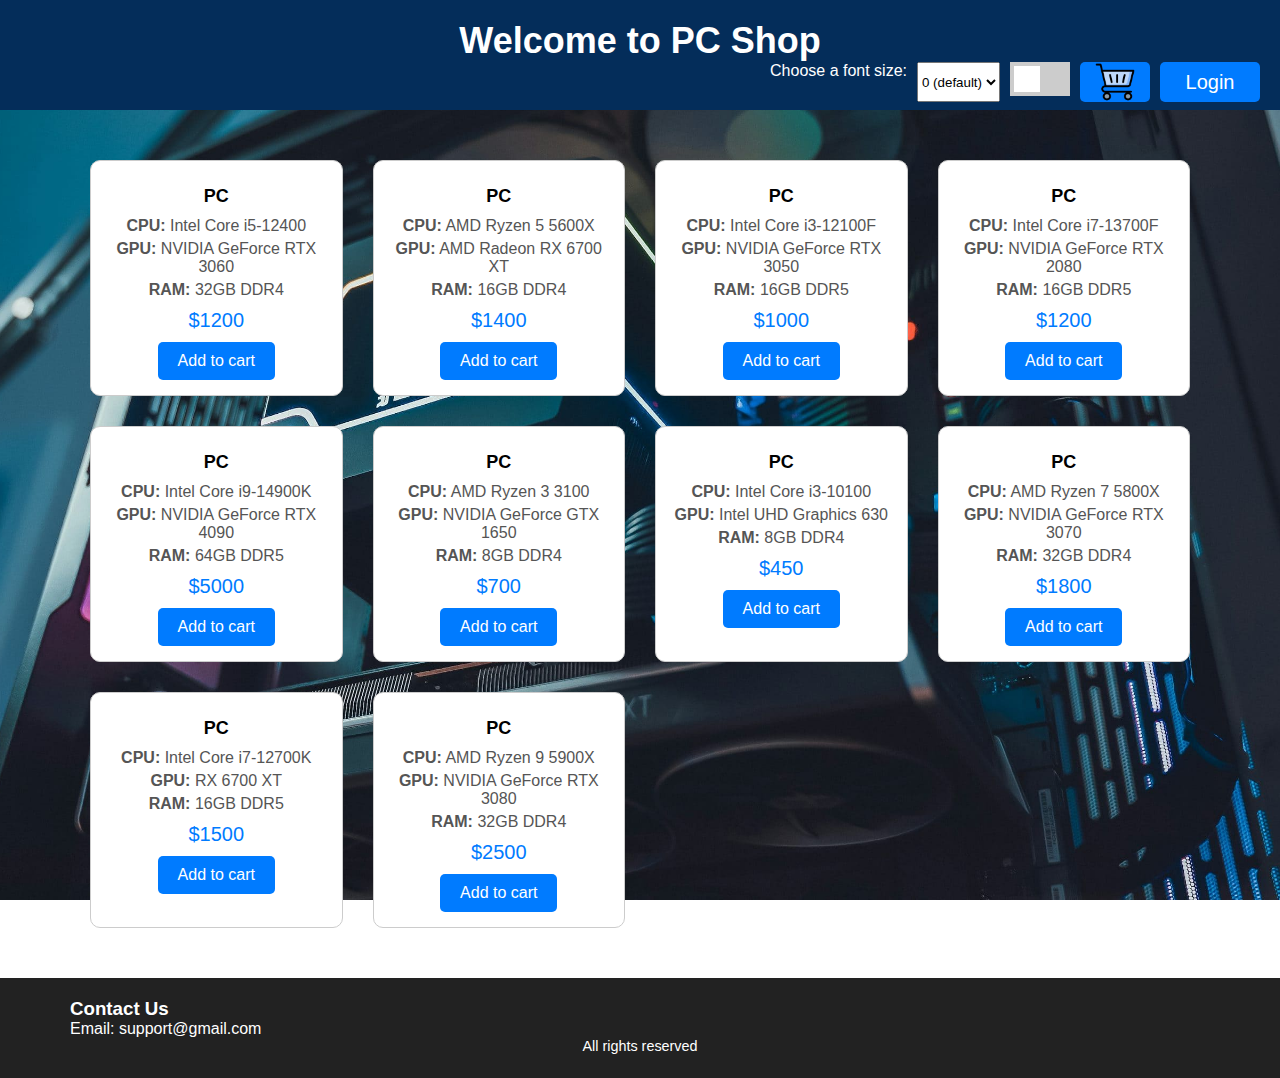
<file: index.html>
<!doctype html>
<html lang="en">
    <head>
        <meta charset="UTF-8" />
        <meta name="description" content="PC Shop" />
        <meta name="keywords" content="PC,shop,cpu,gpu" />
        <meta name="author" content="Yurii Boholiubov" />
        <meta name="viewport" content="width=device-width,initial-scale=1.0" />

        <link rel="icon" href="resources/icon.png" type="image/x-icon" />

        <link rel="stylesheet" href="resources/styles.css" />
        <script src="script.js" defer></script>

        <title>PC Shop</title>
    </head>
    <body>
        <header>
            <h1 id="welcome">Welcome to PC Shop</h1>
            <div class="container">
                <label for="sizeSelector" id="label">Choose a font size:</label>
                <select id="sizeSelector">
                    <option value="-5">-5</option>
                    <option value="-4">-4</option>
                    <option value="-3">-3</option>
                    <option value="-2">-2</option>
                    <option value="-1">-1</option>
                    <option value="0" selected>0 (default)</option>
                    <option value="1">+1</option>
                    <option value="2">+2</option>
                    <option value="3">+3</option>
                    <option value="4">+4</option>
                    <option value="5">+5</option>
                </select>
                <label class="switch">
                    <input type="checkbox" id="theme-toggle" />
                    <span class="slider"></span>
                </label>
                <a class="cartbutton"></a>
                <a href="login/login.html" class="loginbutton">Login</a>
            </div>
        </header>
        <main>
            <div class="productContainer" id="productContainer"></div>
        </main>
        <footer>
            <div class="footer">
                <div class="footerSection">
                    <h3>Contact Us</h3>
                    <p>Email: support@gmail.com</p>
                </div>
            </div>
            <div class="footerBottom">
                <p>All rights reserved</p>
            </div>
        </footer>
    </body>
</html>
</file>
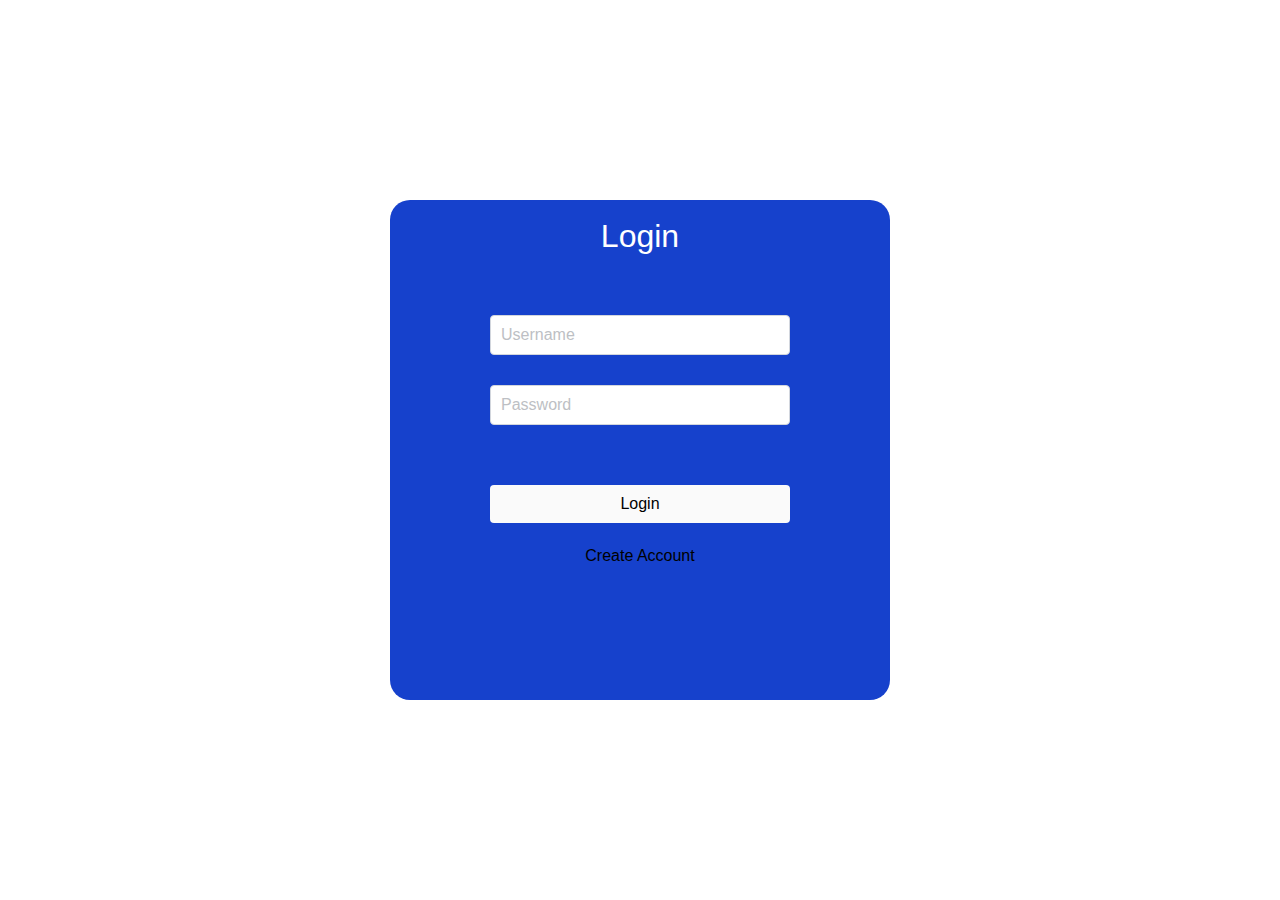
<file: login/login.html>
<!DOCTYPE html>
<html lang="en">
<head>
    <meta charset="UTF-8">
    <meta name="viewport" content="width=device-width, initial-scale=1.0">
    <title>Login Page</title>
    <link rel="stylesheet" href="chota.css"> <!-- https://jenil.github.io/chota/ -->
    <link rel="stylesheet" href="loginstyle.css">
</head>
<body>
    <div class="container1488">
        <h1 id="title">Login</h1>
        <input class="field" type="text" placeholder="Username">
        <input type="checkbox" id="emailOnOff" style="display: none;" >
        <input class="field" id="email" type="email" placeholder="Email">
        <input class="field" type="password" placeholder="Password">
        <a class="button primary" id="login" href="/index.html">Login</a>
        <label for="emailOnOff" class="createaccount" id="createaccount"></label>
    </div>
</body>
</html>
</file>
<file: resources/styles.css>
@import "slider.css";
@import "style.css";
@import "card.css";

/*# sourceMappingURL=styles.css.map */
</file>
<file: login/chota.css>
/*!
 * chota.css v0.9.2 | MIT License | https://github.com/jenil/chota
 */
:root {
  --bg-color: #fff;
  --bg-secondary-color: #f3f3f6;
  --color-primary: #14854f;
  --color-lightGrey: #d2d6dd;
  --color-grey: #747681;
  --color-darkGrey: #3f4144;
  --color-error: #d43939;
  --color-success: #28bd14;
  --grid-maxWidth: 120rem;
  --grid-gutter: 2rem;
  --font-size: 1.6rem;
  --font-color: #333;
  --font-family-sans: -apple-system, "BlinkMacSystemFont", "Avenir",
    "Avenir Next", "Segoe UI", "Roboto", "Oxygen", "Ubuntu", "Cantarell",
    "Fira Sans", "Droid Sans", "Helvetica Neue", sans-serif;
  --font-family-mono: monaco, "Consolas", "Lucida Console", monospace;
}
html {
  -webkit-box-sizing: border-box;
          box-sizing: border-box;
  font-size: 62.5%;
  line-height: 1.15;
  -webkit-text-size-adjust: 100%;
     -moz-text-size-adjust: 100%;
      -ms-text-size-adjust: 100%;
          text-size-adjust: 100%;
}
*,
*::before,
*::after {
  -webkit-box-sizing: inherit;
          box-sizing: inherit;
}
body {
  background-color: var(--bg-color);
  line-height: 1.6;
  font-size: var(--font-size);
  color: var(--font-color);
  font-family: "Segoe UI", "Helvetica Neue", sans-serif; /* fallback */
  font-family: var(--font-family-sans);
  margin: 0;
  padding: 0;
}
h1,
h2,
h3,
h4,
h5,
h6 {
  font-weight: 500;
  margin: 0.35em 0 0.7em;
}
h1 {
  font-size: 2em;
}
h2 {
  font-size: 1.75em;
}
h3 {
  font-size: 1.5em;
}
h4 {
  font-size: 1.25em;
}
h5 {
  font-size: 1em;
}
h6 {
  font-size: 0.85em;
}
a {
  color: var(--color-primary);
  text-decoration: none;
}
a:hover:not(.button) {
  opacity: 0.75;
}
button {
  font-family: inherit;
}
p {
  margin-top: 0;
}
blockquote {
  background-color: var(--bg-secondary-color);
  padding: 1.5rem 2rem;
  border-left: 3px solid var(--color-lightGrey);
}
dl dt {
  font-weight: bold;
}
hr {
  border: none;
  background-color: var(--color-lightGrey);
  height: 1px;
  margin: 1rem 0;
}
table {
  width: 100%;
  border: none;
  border-collapse: collapse;
  border-spacing: 0;
  text-align: left;
}
table.striped tr:nth-of-type(2n) {
  background-color: var(--bg-secondary-color);
}
td,
th {
  vertical-align: middle;
  padding: 1.2rem 0.4rem;
}
thead {
  border-bottom: 2px solid var(--color-lightGrey);
}
tfoot {
  border-top: 2px solid var(--color-lightGrey);
}
code,
kbd,
pre,
samp,
tt {
  font-family: var(--font-family-mono);
}
code,
kbd {
  font-size: 90%;
  white-space: pre-wrap;
  border-radius: 4px;
  padding: 0.2em 0.4em;
  background-color: var(--bg-secondary-color);
  color: var(--color-error);
}
pre {
  background-color: var(--bg-secondary-color);
  font-size: 1em;
  padding: 1rem;
  overflow-x: auto;
}
pre code {
  background: none;
  padding: 0;
}
abbr[title] {
  border-bottom: none;
  text-decoration: underline;
  -webkit-text-decoration: underline dotted;
          text-decoration: underline dotted;
}
img {
  max-width: 100%;
}
fieldset {
  border: 1px solid var(--color-lightGrey);
}
iframe {
  border: 0;
}
.container {
  max-width: var(--grid-maxWidth);
  margin: 0 auto;
  width: 96%;
  padding: 0 calc(var(--grid-gutter) / 2);
}
.row {
  display: -webkit-box;
  display: -ms-flexbox;
  display: flex;
  -webkit-box-orient: horizontal;
  -webkit-box-direction: normal;
      -ms-flex-flow: row wrap;
          flex-flow: row wrap;
  -webkit-box-pack: start;
      -ms-flex-pack: start;
          justify-content: flex-start;
  margin-left: calc(var(--grid-gutter) / -2);
  margin-right: calc(var(--grid-gutter) / -2);
}
.row.reverse {
  -webkit-box-orient: horizontal;
  -webkit-box-direction: reverse;
      -ms-flex-direction: row-reverse;
          flex-direction: row-reverse;
}
.col {
  -webkit-box-flex: 1;
      -ms-flex: 1;
          flex: 1;
}
.col,
[class*=" col-"],
[class^="col-"] {
  margin: 0 calc(var(--grid-gutter) / 2) calc(var(--grid-gutter) / 2);
}
.col-1 {
  -webkit-box-flex: 0;
      -ms-flex: 0 0 calc((100% / (12/1)) - var(--grid-gutter));
          flex: 0 0 calc((100% / (12/1)) - var(--grid-gutter));
  max-width: calc((100% / (12/1)) - var(--grid-gutter));
}
.col-2 {
  -webkit-box-flex: 0;
      -ms-flex: 0 0 calc((100% / (12/2)) - var(--grid-gutter));
          flex: 0 0 calc((100% / (12/2)) - var(--grid-gutter));
  max-width: calc((100% / (12/2)) - var(--grid-gutter));
}
.col-3 {
  -webkit-box-flex: 0;
      -ms-flex: 0 0 calc((100% / (12/3)) - var(--grid-gutter));
          flex: 0 0 calc((100% / (12/3)) - var(--grid-gutter));
  max-width: calc((100% / (12/3)) - var(--grid-gutter));
}
.col-4 {
  -webkit-box-flex: 0;
      -ms-flex: 0 0 calc((100% / (12/4)) - var(--grid-gutter));
          flex: 0 0 calc((100% / (12/4)) - var(--grid-gutter));
  max-width: calc((100% / (12/4)) - var(--grid-gutter));
}
.col-5 {
  -webkit-box-flex: 0;
      -ms-flex: 0 0 calc((100% / (12/5)) - var(--grid-gutter));
          flex: 0 0 calc((100% / (12/5)) - var(--grid-gutter));
  max-width: calc((100% / (12/5)) - var(--grid-gutter));
}
.col-6 {
  -webkit-box-flex: 0;
      -ms-flex: 0 0 calc((100% / (12/6)) - var(--grid-gutter));
          flex: 0 0 calc((100% / (12/6)) - var(--grid-gutter));
  max-width: calc((100% / (12/6)) - var(--grid-gutter));
}
.col-7 {
  -webkit-box-flex: 0;
      -ms-flex: 0 0 calc((100% / (12/7)) - var(--grid-gutter));
          flex: 0 0 calc((100% / (12/7)) - var(--grid-gutter));
  max-width: calc((100% / (12/7)) - var(--grid-gutter));
}
.col-8 {
  -webkit-box-flex: 0;
      -ms-flex: 0 0 calc((100% / (12/8)) - var(--grid-gutter));
          flex: 0 0 calc((100% / (12/8)) - var(--grid-gutter));
  max-width: calc((100% / (12/8)) - var(--grid-gutter));
}
.col-9 {
  -webkit-box-flex: 0;
      -ms-flex: 0 0 calc((100% / (12/9)) - var(--grid-gutter));
          flex: 0 0 calc((100% / (12/9)) - var(--grid-gutter));
  max-width: calc((100% / (12/9)) - var(--grid-gutter));
}
.col-10 {
  -webkit-box-flex: 0;
      -ms-flex: 0 0 calc((100% / (12/10)) - var(--grid-gutter));
          flex: 0 0 calc((100% / (12/10)) - var(--grid-gutter));
  max-width: calc((100% / (12/10)) - var(--grid-gutter));
}
.col-11 {
  -webkit-box-flex: 0;
      -ms-flex: 0 0 calc((100% / (12/11)) - var(--grid-gutter));
          flex: 0 0 calc((100% / (12/11)) - var(--grid-gutter));
  max-width: calc((100% / (12/11)) - var(--grid-gutter));
}
.col-12 {
  -webkit-box-flex: 0;
      -ms-flex: 0 0 calc((100% / (12/12)) - var(--grid-gutter));
          flex: 0 0 calc((100% / (12/12)) - var(--grid-gutter));
  max-width: calc((100% / (12/12)) - var(--grid-gutter));
}
@media screen and (max-width: 599px) {
  .container {
    width: 100%;
  }

  .col,
  [class*="col-"],
  [class^="col-"] {
    -webkit-box-flex: 0;
        -ms-flex: 0 1 100%;
            flex: 0 1 100%;
    max-width: 100%;
  }
}
@media screen and (min-width: 900px) {
  .col-1-md {
    -webkit-box-flex: 0;
        -ms-flex: 0 0 calc((100% / (12/1)) - var(--grid-gutter));
            flex: 0 0 calc((100% / (12/1)) - var(--grid-gutter));
    max-width: calc((100% / (12/1)) - var(--grid-gutter));
  }

  .col-2-md {
    -webkit-box-flex: 0;
        -ms-flex: 0 0 calc((100% / (12/2)) - var(--grid-gutter));
            flex: 0 0 calc((100% / (12/2)) - var(--grid-gutter));
    max-width: calc((100% / (12/2)) - var(--grid-gutter));
  }

  .col-3-md {
    -webkit-box-flex: 0;
        -ms-flex: 0 0 calc((100% / (12/3)) - var(--grid-gutter));
            flex: 0 0 calc((100% / (12/3)) - var(--grid-gutter));
    max-width: calc((100% / (12/3)) - var(--grid-gutter));
  }

  .col-4-md {
    -webkit-box-flex: 0;
        -ms-flex: 0 0 calc((100% / (12/4)) - var(--grid-gutter));
            flex: 0 0 calc((100% / (12/4)) - var(--grid-gutter));
    max-width: calc((100% / (12/4)) - var(--grid-gutter));
  }

  .col-5-md {
    -webkit-box-flex: 0;
        -ms-flex: 0 0 calc((100% / (12/5)) - var(--grid-gutter));
            flex: 0 0 calc((100% / (12/5)) - var(--grid-gutter));
    max-width: calc((100% / (12/5)) - var(--grid-gutter));
  }

  .col-6-md {
    -webkit-box-flex: 0;
        -ms-flex: 0 0 calc((100% / (12/6)) - var(--grid-gutter));
            flex: 0 0 calc((100% / (12/6)) - var(--grid-gutter));
    max-width: calc((100% / (12/6)) - var(--grid-gutter));
  }

  .col-7-md {
    -webkit-box-flex: 0;
        -ms-flex: 0 0 calc((100% / (12/7)) - var(--grid-gutter));
            flex: 0 0 calc((100% / (12/7)) - var(--grid-gutter));
    max-width: calc((100% / (12/7)) - var(--grid-gutter));
  }

  .col-8-md {
    -webkit-box-flex: 0;
        -ms-flex: 0 0 calc((100% / (12/8)) - var(--grid-gutter));
            flex: 0 0 calc((100% / (12/8)) - var(--grid-gutter));
    max-width: calc((100% / (12/8)) - var(--grid-gutter));
  }

  .col-9-md {
    -webkit-box-flex: 0;
        -ms-flex: 0 0 calc((100% / (12/9)) - var(--grid-gutter));
            flex: 0 0 calc((100% / (12/9)) - var(--grid-gutter));
    max-width: calc((100% / (12/9)) - var(--grid-gutter));
  }

  .col-10-md {
    -webkit-box-flex: 0;
        -ms-flex: 0 0 calc((100% / (12/10)) - var(--grid-gutter));
            flex: 0 0 calc((100% / (12/10)) - var(--grid-gutter));
    max-width: calc((100% / (12/10)) - var(--grid-gutter));
  }

  .col-11-md {
    -webkit-box-flex: 0;
        -ms-flex: 0 0 calc((100% / (12/11)) - var(--grid-gutter));
            flex: 0 0 calc((100% / (12/11)) - var(--grid-gutter));
    max-width: calc((100% / (12/11)) - var(--grid-gutter));
  }

  .col-12-md {
    -webkit-box-flex: 0;
        -ms-flex: 0 0 calc((100% / (12/12)) - var(--grid-gutter));
            flex: 0 0 calc((100% / (12/12)) - var(--grid-gutter));
    max-width: calc((100% / (12/12)) - var(--grid-gutter));
  }
}
@media screen and (min-width: 1200px) {
  .col-1-lg {
    -webkit-box-flex: 0;
        -ms-flex: 0 0 calc((100% / (12/1)) - var(--grid-gutter));
            flex: 0 0 calc((100% / (12/1)) - var(--grid-gutter));
    max-width: calc((100% / (12/1)) - var(--grid-gutter));
  }

  .col-2-lg {
    -webkit-box-flex: 0;
        -ms-flex: 0 0 calc((100% / (12/2)) - var(--grid-gutter));
            flex: 0 0 calc((100% / (12/2)) - var(--grid-gutter));
    max-width: calc((100% / (12/2)) - var(--grid-gutter));
  }

  .col-3-lg {
    -webkit-box-flex: 0;
        -ms-flex: 0 0 calc((100% / (12/3)) - var(--grid-gutter));
            flex: 0 0 calc((100% / (12/3)) - var(--grid-gutter));
    max-width: calc((100% / (12/3)) - var(--grid-gutter));
  }

  .col-4-lg {
    -webkit-box-flex: 0;
        -ms-flex: 0 0 calc((100% / (12/4)) - var(--grid-gutter));
            flex: 0 0 calc((100% / (12/4)) - var(--grid-gutter));
    max-width: calc((100% / (12/4)) - var(--grid-gutter));
  }

  .col-5-lg {
    -webkit-box-flex: 0;
        -ms-flex: 0 0 calc((100% / (12/5)) - var(--grid-gutter));
            flex: 0 0 calc((100% / (12/5)) - var(--grid-gutter));
    max-width: calc((100% / (12/5)) - var(--grid-gutter));
  }

  .col-6-lg {
    -webkit-box-flex: 0;
        -ms-flex: 0 0 calc((100% / (12/6)) - var(--grid-gutter));
            flex: 0 0 calc((100% / (12/6)) - var(--grid-gutter));
    max-width: calc((100% / (12/6)) - var(--grid-gutter));
  }

  .col-7-lg {
    -webkit-box-flex: 0;
        -ms-flex: 0 0 calc((100% / (12/7)) - var(--grid-gutter));
            flex: 0 0 calc((100% / (12/7)) - var(--grid-gutter));
    max-width: calc((100% / (12/7)) - var(--grid-gutter));
  }

  .col-8-lg {
    -webkit-box-flex: 0;
        -ms-flex: 0 0 calc((100% / (12/8)) - var(--grid-gutter));
            flex: 0 0 calc((100% / (12/8)) - var(--grid-gutter));
    max-width: calc((100% / (12/8)) - var(--grid-gutter));
  }

  .col-9-lg {
    -webkit-box-flex: 0;
        -ms-flex: 0 0 calc((100% / (12/9)) - var(--grid-gutter));
            flex: 0 0 calc((100% / (12/9)) - var(--grid-gutter));
    max-width: calc((100% / (12/9)) - var(--grid-gutter));
  }

  .col-10-lg {
    -webkit-box-flex: 0;
        -ms-flex: 0 0 calc((100% / (12/10)) - var(--grid-gutter));
            flex: 0 0 calc((100% / (12/10)) - var(--grid-gutter));
    max-width: calc((100% / (12/10)) - var(--grid-gutter));
  }

  .col-11-lg {
    -webkit-box-flex: 0;
        -ms-flex: 0 0 calc((100% / (12/11)) - var(--grid-gutter));
            flex: 0 0 calc((100% / (12/11)) - var(--grid-gutter));
    max-width: calc((100% / (12/11)) - var(--grid-gutter));
  }

  .col-12-lg {
    -webkit-box-flex: 0;
        -ms-flex: 0 0 calc((100% / (12/12)) - var(--grid-gutter));
            flex: 0 0 calc((100% / (12/12)) - var(--grid-gutter));
    max-width: calc((100% / (12/12)) - var(--grid-gutter));
  }
}
fieldset {
  padding: 0.5rem 2rem;
}
legend {
  text-transform: uppercase;
  font-size: 0.8em;
  letter-spacing: 0.1rem;
}
input:not([type="checkbox"], [type="radio"], [type="submit"], [type="color"], [type="button"], [type="reset"]),
select,
textarea,
textarea[type="text"] {
  font-family: inherit;
  padding: 0.8rem 1rem;
  border-radius: 4px;
  border: 1px solid var(--color-lightGrey);
  font-size: 1em;
  -webkit-transition: all 0.2s ease;
  transition: all 0.2s ease;
  display: block;
  width: 100%;
}
input[type="checkbox"],
input[type="radio"],
input[type="range"],
progress {
  accent-color: var(--color-primary);
}
select {
  -webkit-appearance: none;
     -moz-appearance: none;
          appearance: none;
  background: #f3f3f6 no-repeat 100%;
  background-size: 1ex;
  background-origin: content-box;
  background-image: url("data:image/svg+xml;utf8,<svg xmlns='http://www.w3.org/2000/svg' width='60' height='40' fill='%23555'><polygon points='0,0 60,0 30,40'/></svg>");
}
.button,
[type="button"],
[type="reset"],
[type="submit"],
button {
  padding: 1rem 2.5rem;
  color: var(--color-darkGrey);
  background: var(--color-lightGrey);
  border-radius: 4px;
  border: 1px solid transparent;
  font-size: var(--font-size);
  line-height: 1;
  text-align: center;
  -webkit-transition: opacity 0.2s ease;
  transition: opacity 0.2s ease;
  text-decoration: none;
  -webkit-transform: scale(1);
          transform: scale(1);
  display: inline-block;
  cursor: pointer;
}
.button.primary,
.button.secondary,
.button.dark,
.button.error,
.button.success,
[type="submit"] {
  color: #fff;
  z-index: 1; /* hightlight from other button's border when grouped */
  background-color: #000;
  background-color: var(--color-primary);
}
.button:hover,
[type="button"]:hover,
[type="reset"]:hover,
[type="submit"]:hover,
button:hover {
  opacity: 0.8;
}
input:disabled,
input:disabled:hover,
button:disabled,
button:disabled:hover {
  opacity: 0.4;
  cursor: not-allowed;
}
.grouped {
  display: -webkit-box;
  display: -ms-flexbox;
  display: flex;
}
.grouped > *:not(:last-child) {
  margin-right: 16px;
}
.grouped.gapless > * {
  margin: 0 0 0 -1px !important;
  border-radius: 0 !important;
}
.grouped.gapless > *:first-child {
  margin: 0 !important;
  border-radius: 4px 0 0 4px !important;
}
.grouped.gapless > *:last-child {
  border-radius: 0 4px 4px 0 !important;
}
input:not([type="checkbox"], [type="radio"], [type="submit"], [type="color"], [type="button"], [type="reset"], :disabled):hover,
select:hover,
textarea:hover,
textarea[type="text"]:hover {
  border-color: var(--color-grey);
}
input:not([type="checkbox"], [type="radio"], [type="submit"], [type="color"], [type="button"], [type="reset"]):focus,
select:focus,
textarea:focus,
textarea[type="text"]:focus {
  outline: none;
  border-color: var(--color-primary);
  -webkit-box-shadow: 0 0 1px var(--color-primary);
          box-shadow: 0 0 1px var(--color-primary);
}
input.error:not([type="checkbox"], [type="radio"], [type="submit"], [type="color"], [type="button"], [type="reset"]),
textarea.error {
  border-color: var(--color-error);
}
input.success:not([type="checkbox"], [type="radio"], [type="submit"], [type="color"], [type="button"], [type="reset"]),
textarea.success {
  border-color: var(--color-success);
}
[type="checkbox"],
[type="radio"] {
  width: 2rem;
  height: 1.6rem;
}
/* BUTTONS */
.button + .button {
  margin-left: 1rem;
}
.button.secondary {
  background-color: var(--color-grey);
}
.button.dark {
  background-color: var(--color-darkGrey);
}
.button.error {
  background-color: var(--color-error);
}
.button.success {
  background-color: var(--color-success);
}
.button.outline {
  background-color: transparent;
  border-color: var(--color-lightGrey);
}
.button.outline.primary {
  border-color: var(--color-primary);
  color: var(--color-primary);
}
.button.outline.secondary {
  border-color: var(--color-grey);
  color: var(--color-grey);
}
.button.outline.dark {
  border-color: var(--color-darkGrey);
  color: var(--color-darkGrey);
}
.button.clear {
  background-color: transparent;
  border-color: transparent;
  color: var(--color-primary);
}
.button.icon {
  display: -webkit-inline-box;
  display: -ms-inline-flexbox;
  display: inline-flex;
  -webkit-box-align: center;
      -ms-flex-align: center;
          align-items: center;
}
.button.icon > img {
  margin-left: 2px;
}
.button.icon-only {
  padding: 1rem;
}
.button:active:not(:disabled),
[type="button"]:active:not(:disabled),
[type="reset"]:active:not(:disabled),
[type="submit"]:active:not(:disabled),
button:active:not(:disabled) {
  -webkit-transform: scale(0.98);
          transform: scale(0.98);
}
::-webkit-input-placeholder {
  color: #bdbfc4;
}
::-moz-placeholder {
  color: #bdbfc4;
}
:-ms-input-placeholder {
  color: #bdbfc4;
}
::-ms-input-placeholder {
  color: #bdbfc4;
}
::placeholder {
  color: #bdbfc4;
}
.nav {
  display: -webkit-box;
  display: -ms-flexbox;
  display: flex;
  min-height: 5rem;
  -webkit-box-align: stretch;
      -ms-flex-align: stretch;
          align-items: stretch;
}
.nav img {
  max-height: 3rem;
}
.nav > .container {
  display: -webkit-box;
  display: -ms-flexbox;
  display: flex;
}
.nav-center,
.nav-left,
.nav-right {
  display: -webkit-box;
  display: -ms-flexbox;
  display: flex;
  -webkit-box-flex: 1;
      -ms-flex: 1;
          flex: 1;
}
.nav-left {
  -webkit-box-pack: start;
      -ms-flex-pack: start;
          justify-content: flex-start;
}
.nav-right {
  -webkit-box-pack: end;
      -ms-flex-pack: end;
          justify-content: flex-end;
}
.nav-center {
  -webkit-box-pack: center;
      -ms-flex-pack: center;
          justify-content: center;
}
@media screen and (max-width: 480px) {
  .nav,
  .nav > .container {
    -webkit-box-orient: vertical;
    -webkit-box-direction: normal;
        -ms-flex-direction: column;
            flex-direction: column;
  }

  .nav-center,
  .nav-left,
  .nav-right {
    -ms-flex-wrap: wrap;
        flex-wrap: wrap;
    -webkit-box-pack: center;
        -ms-flex-pack: center;
            justify-content: center;
  }
}
.nav a,
.nav .brand {
  text-decoration: none;
  display: -webkit-box;
  display: -ms-flexbox;
  display: flex;
  -webkit-box-align: center;
      -ms-flex-align: center;
          align-items: center;
  padding: 1rem 2rem;
  color: var(--color-darkGrey);
}
.nav [aria-current="page"]:not(.button),
.nav .active:not(.button) {
  color: #000; /* fallback */
  color: var(--color-primary);
}
.nav .brand {
  font-size: 1.75em;
  padding-top: 0;
  padding-bottom: 0;
}
.nav .brand img {
  padding-right: 1rem;
}
.nav .button {
  margin: auto 1rem;
}
.card {
  padding: 1rem 2rem;
  border-radius: 4px;
  background: var(--bg-color);
  -webkit-box-shadow: 0 1px 3px var(--color-grey);
          box-shadow: 0 1px 3px var(--color-grey);
}
.card p:last-child {
  margin: 0;
}
.card header > * {
  margin-top: 0;
  margin-bottom: 1rem;
}
.tabs {
  display: -webkit-box;
  display: -ms-flexbox;
  display: flex;
}
.tabs a {
  text-decoration: none;
}
.tabs > .dropdown > summary,
.tabs > a {
  padding: 1rem 2rem;
  -webkit-box-flex: 0;
      -ms-flex: 0 1 auto;
          flex: 0 1 auto;
  color: var(--color-darkGrey);
  border-bottom: 2px solid var(--color-lightGrey);
  text-align: center;
}
.tabs > a[aria-current="page"],
.tabs > a.active,
.tabs > a:hover {
  opacity: 1;
  border-bottom: 2px solid var(--color-darkGrey);
}
.tabs > a[aria-current="page"],
.tabs > a.active {
  border-color: var(--color-primary);
}
.tabs.is-full a {
  -webkit-box-flex: 1;
      -ms-flex: 1 1 auto;
          flex: 1 1 auto;
}
.tag {
  display: inline-block;
  border: 1px solid var(--color-lightGrey);
  text-transform: uppercase;
  color: var(--color-grey);
  padding: 0.5rem;
  line-height: 1;
  letter-spacing: 0.5px;
}
.tag.is-small {
  padding: 0.4rem;
  font-size: 0.75em;
}
.tag.is-large {
  padding: 0.7rem;
  font-size: 1.125em;
}
.tag + .tag {
  margin-left: 1rem;
}
details.dropdown {
  position: relative;
  display: inline-block;
}
details.dropdown > :last-child {
  position: absolute;
  left: 0;
  white-space: nowrap;
}
/* Colors */
.bg-primary {
  background-color: var(--color-primary) !important;
}
.bg-light {
  background-color: var(--color-lightGrey) !important;
}
.bg-dark {
  background-color: var(--color-darkGrey) !important;
}
.bg-grey {
  background-color: var(--color-grey) !important;
}
.bg-error {
  background-color: var(--color-error) !important;
}
.bg-success {
  background-color: var(--color-success) !important;
}
.bd-primary {
  border: 1px solid var(--color-primary) !important;
}
.bd-light {
  border: 1px solid var(--color-lightGrey) !important;
}
.bd-dark {
  border: 1px solid var(--color-darkGrey) !important;
}
.bd-grey {
  border: 1px solid var(--color-grey) !important;
}
.bd-error {
  border: 1px solid var(--color-error) !important;
}
.bd-success {
  border: 1px solid var(--color-success) !important;
}
.text-primary {
  color: var(--color-primary) !important;
}
.text-light {
  color: var(--color-lightGrey) !important;
}
.text-dark {
  color: var(--color-darkGrey) !important;
}
.text-grey {
  color: var(--color-grey) !important;
}
.text-error {
  color: var(--color-error) !important;
}
.text-success {
  color: var(--color-success) !important;
}
.text-white {
  color: #fff !important;
}
/* Position & alignment */
.pull-right {
  float: right !important;
}
.pull-left {
  float: left !important;
}
.text-center {
  text-align: center;
}
.text-left {
  text-align: left;
}
.text-right {
  text-align: right;
}
.text-justify {
  text-align: justify;
}
.text-uppercase {
  text-transform: uppercase;
}
.text-lowercase {
  text-transform: lowercase;
}
.text-capitalize {
  text-transform: capitalize;
}
.is-full-screen {
  width: 100%;
  min-height: 100vh;
}
.is-full-width {
  width: 100% !important;
}
.is-full-height {
  height: 100% !important;
}
.is-vertical-align {
  display: -webkit-box;
  display: -ms-flexbox;
  display: flex;
  -webkit-box-align: center;
      -ms-flex-align: center;
          align-items: center;
}
.is-horizontal-align {
  display: -webkit-box;
  display: -ms-flexbox;
  display: flex;
  -webkit-box-pack: center;
      -ms-flex-pack: center;
          justify-content: center;
}
.is-center {
  display: -webkit-box;
  display: -ms-flexbox;
  display: flex;
  -webkit-box-align: center;
      -ms-flex-align: center;
          align-items: center;
  -webkit-box-pack: center;
      -ms-flex-pack: center;
          justify-content: center;
}
.is-right {
  display: -webkit-box;
  display: -ms-flexbox;
  display: flex;
  -webkit-box-align: center;
      -ms-flex-align: center;
          align-items: center;
  -webkit-box-pack: end;
      -ms-flex-pack: end;
          justify-content: flex-end;
}
.is-left {
  display: -webkit-box;
  display: -ms-flexbox;
  display: flex;
  -webkit-box-align: center;
      -ms-flex-align: center;
          align-items: center;
  -webkit-box-pack: start;
      -ms-flex-pack: start;
          justify-content: flex-start;
}
.is-fixed {
  position: fixed;
  width: 100%;
}
.is-paddingless {
  padding: 0 !important;
}
.is-marginless {
  margin: 0 !important;
}
.is-pointer {
  cursor: pointer !important;
}
.is-rounded {
  border-radius: 100%;
}
.clearfix {
  content: "";
  display: table;
  clear: both;
}
.is-hidden {
  display: none !important;
}
@media screen and (max-width: 599px) {
  .hide-xs {
    display: none !important;
  }
}
@media screen and (min-width: 600px) and (max-width: 899px) {
  .hide-sm {
    display: none !important;
  }
}
@media screen and (min-width: 900px) and (max-width: 1199px) {
  .hide-md {
    display: none !important;
  }
}
@media screen and (min-width: 1200px) {
  .hide-lg {
    display: none !important;
  }
}
@media print {
  .hide-pr {
    display: none !important;
  }
}
</file>
<file: login/loginstyle.css>
:root {
  --color-primary: #fafafa;
  --font-color: #000000;
}
body {
    display: flex;
    justify-content: center;
    align-items: center;
    height: 100vh;
}

.container1488 {
    border-radius: 20px;
    margin: 0;
    align-items: center;
    flex-direction: column;
    display: flex;
    width: 500px;
    height: 500px;
    background-color: #1641cc;
}


#title{
    display: flex;
    color: white;
}
.container1488{
    border-radius: 20px;
    margin: 0;
    align-items: center;
    flex-direction: column;
    display: flex;
    width: 500px;
    height: 500px;
    background-color: #1641cc;
}

.field{
    display: flex;
    height: 40px;
    max-width: 300px;
    margin-top: 30px;
}
#email{
    display:none;
}
#emailOnOff:checked ~ #email {
    display:flex;
}
.createaccount {
    margin-top: 20px;
    color: #000000;
    text-decoration: none;
    cursor: pointer;
}

.createaccount:hover {
    text-decoration: underline;
}
.createaccount::before {
    content: "Create Account";
}
#emailOnOff:checked ~ #createaccount::before {
    content: "Authorize";
}

#login{
    width: 300px;
    margin-top: 60px;
    color: black;
}
</file>
